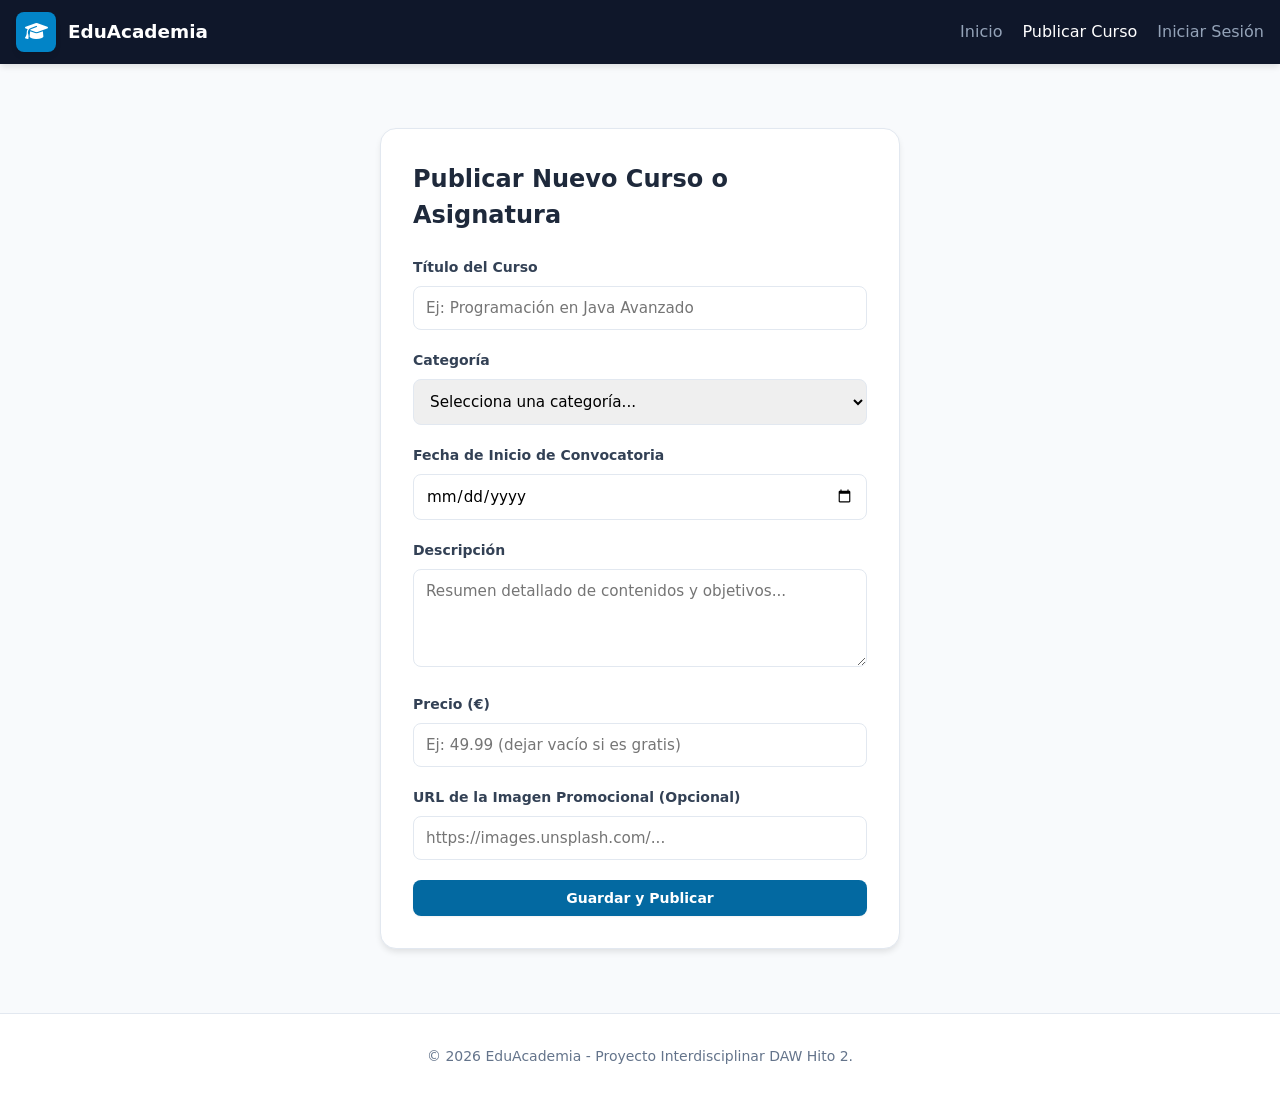
<file: crear.html>
<!DOCTYPE html>
<html lang="es">
<head>
  <meta charset="UTF-8">
  <meta name="viewport" content="width=device-width, initial-scale=1.0">
  <title>EduAcademia | Publicar Curso</title>
  <link rel="stylesheet" href="styles.css">
  <link rel="stylesheet" href="https://cdnjs.cloudflare.com/ajax/libs/font-awesome/6.4.0/css/all.min.css">
</head>
<body>
  <header class="header">
    <nav class="header-container">
      <a href="index.html" class="brand-logo">
        <div class="brand-icon"><i class="fa-solid fa-graduation-cap"></i></div>
        <span>EduAcademia</span>
      </a>
      <button id="mobile-menu-btn" class="menu-toggle" aria-label="Abrir menú" aria-expanded="false">
        <i class="fa-solid fa-bars"></i>
      </button>
      <ul id="nav-links" class="nav-links">
        <li><a href="index.html">Inicio</a></li>
        <li><a href="crear.html" class="active">Publicar Curso</a></li>
        <li><a href="login.html">Iniciar Sesión</a></li>
      </ul>
    </nav>
  </header>

  <main class="container">
    <section class="form-card">
      <h2 style="margin-bottom: 1.5rem;">Publicar Nuevo Curso o Asignatura</h2>
      <form id="create-course-form" novalidate>
        <div class="form-group">
          <label for="title">Título del Curso</label>
          <input type="text" id="title" class="form-control" data-validate="required|min:5" placeholder="Ej: Programación en Java Avanzado">
          <div id="error-title" class="error-message" aria-live="polite"></div>
        </div>
        <div class="form-group">
          <label for="category">Categoría</label>
          <select id="category" class="form-control" data-validate="required">
            <option value="">Selecciona una categoría...</option>
            <option value="Desarrollo Web">Desarrollo Web</option>
            <option value="Bases de Datos">Bases de Datos</option>
            <option value="Cloud">Cloud</option>
          </select>
          <div id="error-category" class="error-message" aria-live="polite"></div>
        </div>
        <div class="form-group">
          <label for="startDate">Fecha de Inicio de Convocatoria</label>
          <input type="date" id="startDate" class="form-control" data-validate="required|futureDate">
          <div id="error-startDate" class="error-message" aria-live="polite"></div>
        </div>
        <div class="form-group">
          <label for="description">Descripción</label>
          <textarea id="description" class="form-control" rows="4" data-validate="required|min:15" placeholder="Resumen detallado de contenidos y objetivos..."></textarea>
          <div id="error-description" class="error-message" aria-live="polite"></div>
        </div>
        <div class="form-group">
          <label for="price">Precio (€)</label>
          <input type="number" step="0.01" id="price" class="form-control" data-validate="positiveNumber" placeholder="Ej: 49.99 (dejar vacío si es gratis)">
          <div id="error-price" class="error-message" aria-live="polite"></div>
        </div>
        <div class="form-group">
          <label for="image">URL de la Imagen Promocional (Opcional)</label>
          <input type="url" id="image" class="form-control" data-validate="url" placeholder="https://images.unsplash.com/...">
          <div id="error-image" class="error-message" aria-live="polite"></div>
        </div>
        <button type="submit" class="btn-primary" style="width: 100%;">Guardar y Publicar</button>
      </form>
    </section>
  </main>

  <footer class="footer">
    <p>&copy; 2026 EduAcademia - Proyecto Interdisciplinar DAW Hito 2.</p>
  </footer>

  <script src="mockData.js"></script>
  <script src="main.js"></script>
</body>
</html>
</file>
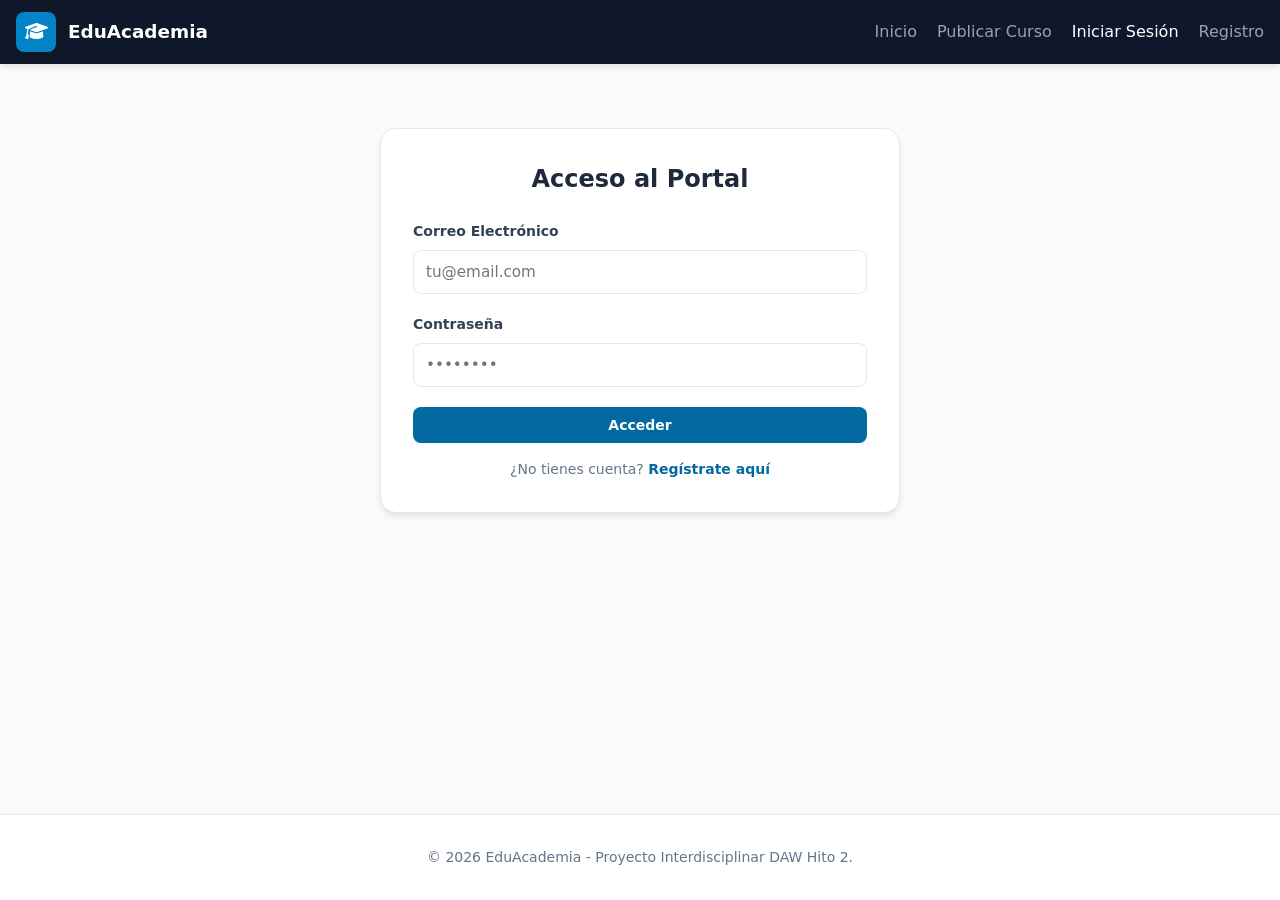
<file: login.html>
<!DOCTYPE html>
<html lang="es">
<head>
  <meta charset="UTF-8">
  <meta name="viewport" content="width=device-width, initial-scale=1.0">
  <title>EduAcademia | Iniciar Sesión</title>
  <link rel="stylesheet" href="styles.css">
  <link rel="stylesheet" href="https://cdnjs.cloudflare.com/ajax/libs/font-awesome/6.4.0/css/all.min.css">
</head>
<body>
  <header class="header">
    <nav class="header-container">
      <a href="index.html" class="brand-logo">
        <div class="brand-icon"><i class="fa-solid fa-graduation-cap"></i></div>
        <span>EduAcademia</span>
      </a>
      <button id="mobile-menu-btn" class="menu-toggle" aria-label="Abrir menú" aria-expanded="false">
        <i class="fa-solid fa-bars"></i>
      </button>
      <ul id="nav-links" class="nav-links">
        <li><a href="index.html">Inicio</a></li>
        <li><a href="crear.html">Publicar Curso</a></li>
        <li><a href="login.html" class="active">Iniciar Sesión</a></li>
        <li><a href="registro.html">Registro</a></li>
      </ul>
    </nav>
  </header>

  <main class="container">
    <section class="auth-card">
      <h2 style="margin-bottom: 1.5rem; text-align: center;">Acceso al Portal</h2>
      <form id="login-form" novalidate>
        <div class="form-group">
          <label for="email">Correo Electrónico</label>
          <input type="email" id="email" class="form-control" data-validate="required|email" placeholder="tu@email.com">
          <div id="error-email" class="error-message" aria-live="polite"></div>
        </div>
        <div class="form-group">
          <label for="password">Contraseña</label>
          <input type="password" id="password" class="form-control" data-validate="required|min:6" placeholder="••••••••">
          <div id="error-password" class="error-message" aria-live="polite"></div>
        </div>
        <button type="submit" class="btn-primary" style="width: 100%;">Acceder</button>
      </form>
      <p style="margin-top: 1rem; text-align: center; font-size: 0.875rem; color: var(--slate-500);">
        ¿No tienes cuenta? <a href="registro.html" style="color: var(--brand-600); font-weight: 600;">Regístrate aquí</a>
      </p>
    </section>
  </main>

  <footer class="footer">
    <p>&copy; 2026 EduAcademia - Proyecto Interdisciplinar DAW Hito 2.</p>
  </footer>

  <script src="mockData.js"></script>
  <script src="main.js"></script>
</body>
</html>
</file>
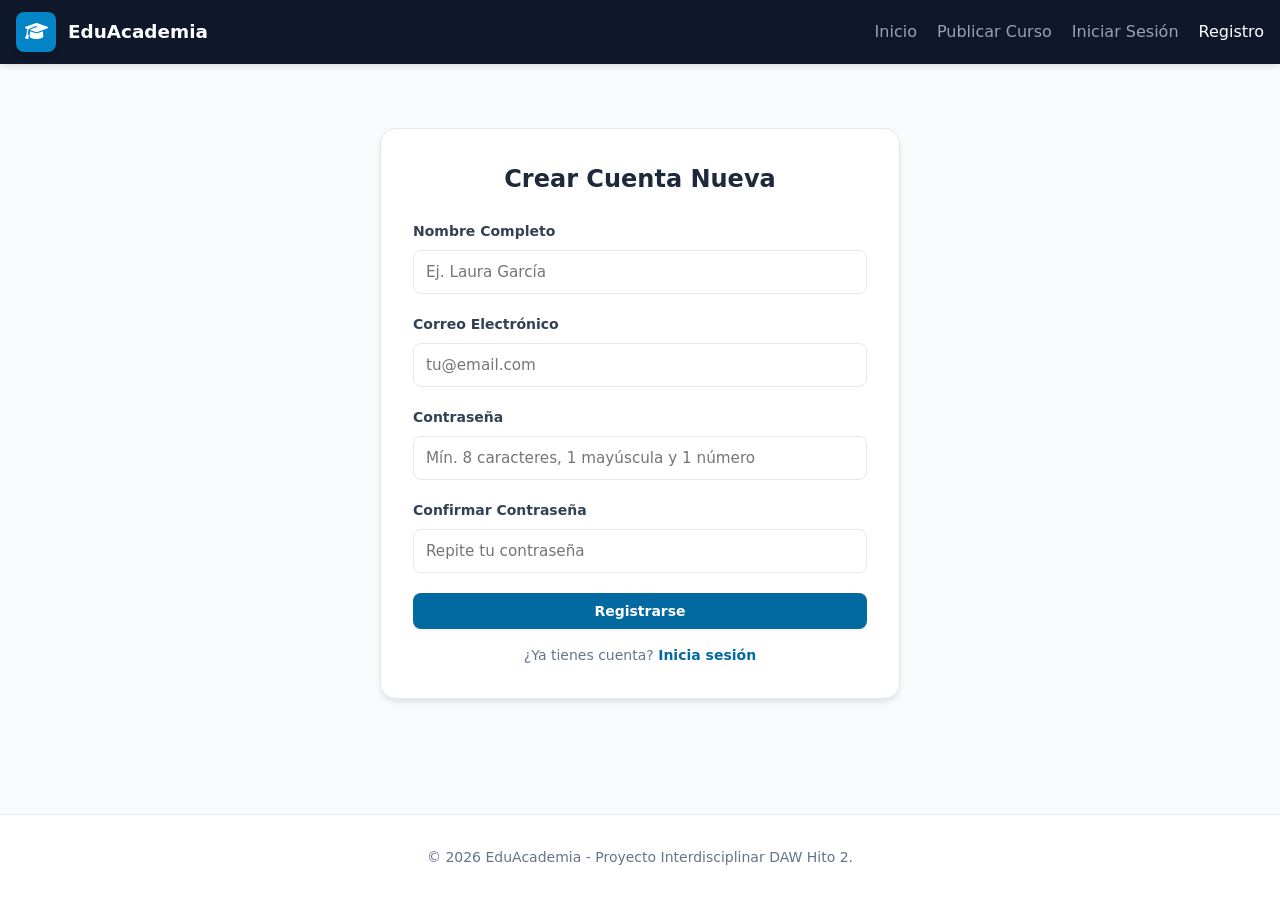
<file: registro.html>
<!DOCTYPE html>
<html lang="es">
<head>
  <meta charset="UTF-8">
  <meta name="viewport" content="width=device-width, initial-scale=1.0">
  <title>EduAcademia | Registro</title>
  <link rel="stylesheet" href="styles.css">
  <link rel="stylesheet" href="https://cdnjs.cloudflare.com/ajax/libs/font-awesome/6.4.0/css/all.min.css">
</head>
<body>
  <header class="header">
    <nav class="header-container">
      <a href="index.html" class="brand-logo">
        <div class="brand-icon"><i class="fa-solid fa-graduation-cap"></i></div>
        <span>EduAcademia</span>
      </a>
      <button id="mobile-menu-btn" class="menu-toggle" aria-label="Abrir menú" aria-expanded="false">
        <i class="fa-solid fa-bars"></i>
      </button>
      <ul id="nav-links" class="nav-links">
        <li><a href="index.html">Inicio</a></li>
        <li><a href="crear.html">Publicar Curso</a></li>
        <li><a href="login.html">Iniciar Sesión</a></li>
        <li><a href="registro.html" class="active">Registro</a></li>
      </ul>
    </nav>
  </header>

  <main class="container">
    <section class="auth-card">
      <h2 style="margin-bottom: 1.5rem; text-align: center;">Crear Cuenta Nueva</h2>
      <form id="register-form" novalidate>
        <div class="form-group">
          <label for="nombre">Nombre Completo</label>
          <input type="text" id="nombre" class="form-control" data-validate="required|min:3" placeholder="Ej. Laura García">
          <div id="error-nombre" class="error-message" aria-live="polite"></div>
        </div>
        <div class="form-group">
          <label for="email">Correo Electrónico</label>
          <input type="email" id="email" class="form-control" data-validate="required|email" placeholder="tu@email.com">
          <div id="error-email" class="error-message" aria-live="polite"></div>
        </div>
        <div class="form-group">
          <label for="password">Contraseña</label>
          <input type="password" id="password" class="form-control" data-validate="required|password" placeholder="Mín. 8 caracteres, 1 mayúscula y 1 número">
          <div id="error-password" class="error-message" aria-live="polite"></div>
        </div>
        <div class="form-group">
          <label for="confirmPassword">Confirmar Contraseña</label>
          <input type="password" id="confirmPassword" class="form-control" data-validate="required|matchPassword" placeholder="Repite tu contraseña">
          <div id="error-confirmPassword" class="error-message" aria-live="polite"></div>
        </div>
        <button type="submit" class="btn-primary" style="width: 100%;">Registrarse</button>
      </form>
      <p style="margin-top: 1rem; text-align: center; font-size: 0.875rem; color: var(--slate-500);">
        ¿Ya tienes cuenta? <a href="login.html" style="color: var(--brand-600); font-weight: 600;">Inicia sesión</a>
      </p>
    </section>
  </main>

  <footer class="footer">
    <p>&copy; 2026 EduAcademia - Proyecto Interdisciplinar DAW Hito 2.</p>
  </footer>

  <script src="mockData.js"></script>
  <script src="main.js"></script>
</body>
</html>
</file>
<file: styles.css>
:root {
  --brand-50: #f0f9ff;
  --brand-100: #e0f2fe;
  --brand-500: #0284c7;
  --brand-600: #0369a1;
  --brand-700: #075985;

  --danger-50: #fef2f2;
  --danger-500: #ef4444;
  --danger-600: #dc2626;

  --success-50: #f0fdf4;
  --success-500: #22c55e;
  --success-600: #16a34a;

  --slate-50: #f8fafc;
  --slate-100: #f1f5f9;
  --slate-200: #e2e8f0;
  --slate-400: #94a3b8;
  --slate-500: #64748b;
  --slate-600: #475569;
  --slate-700: #334155;
  --slate-800: #1e293b;
  --slate-900: #0f172a;

  --font-family: 'Inter', system-ui, -apple-system, sans-serif;
  --radius-sm: 0.375rem;
  --radius-md: 0.5rem;
  --radius-lg: 0.75rem;
  --radius-xl: 1rem;

  --shadow-sm: 0 1px 2px 0 rgb(0 0 0 / 0.05);
  --shadow-md: 0 4px 6px -1px rgb(0 0 0 / 0.1);
  --shadow-lg: 0 10px 25px -5px rgb(0 0 0 / 0.25);
  --transition: all 0.25s ease-in-out;
}

* { box-sizing: border-box; margin: 0; padding: 0; }
html, body { height: 100%; }

body {
  font-family: var(--font-family);
  background-color: var(--slate-50);
  color: var(--slate-800);
  line-height: 1.5;
  display: flex;
  flex-direction: column;
  min-height: 100vh;
  -webkit-font-smoothing: antialiased;
}

a { color: inherit; text-decoration: none; }
button, select, input, textarea { font-family: inherit; font-size: inherit; }

/* Header & Menú Hamburguesa */
.header {
  background-color: var(--slate-900);
  color: white;
  box-shadow: var(--shadow-md);
  position: sticky;
  top: 0;
  z-index: 40;
  flex-shrink: 0;
}

.header-container {
  max-width: 80rem;
  margin: 0 auto;
  padding: 0 1rem;
  height: 4rem;
  display: flex;
  align-items: center;
  justify-content: space-between;
  position: relative;
}

.brand-logo { display: flex; align-items: center; gap: 0.75rem; font-weight: 700; font-size: 1.15rem; }
.brand-icon {
  background-color: var(--brand-500);
  color: white;
  padding: 0.5rem;
  border-radius: var(--radius-md);
  display: flex;
  align-items: center;
  justify-content: center;
  width: 2.5rem;
  height: 2.5rem;
  box-shadow: var(--shadow-md);
}

.menu-toggle {
  display: flex;
  align-items: center;
  justify-content: center;
  background: transparent;
  border: 1px solid var(--slate-700);
  color: white;
  width: 2.5rem;
  height: 2.5rem;
  border-radius: var(--radius-md);
  cursor: pointer;
  font-size: 1.25rem;
  transition: var(--transition);
}
.menu-toggle:hover { background-color: var(--slate-800); }

.nav-links {
  display: none;
  flex-direction: column;
  position: absolute;
  top: 4rem;
  left: 0;
  right: 0;
  background-color: var(--slate-900);
  padding: 1rem 1.5rem 1.5rem;
  gap: 1rem;
  list-style: none;
  border-top: 1px solid var(--slate-800);
  box-shadow: var(--shadow-lg);
}
.nav-links.open { display: flex; }
.nav-links a { font-weight: 500; color: var(--slate-400); transition: var(--transition); display: block; padding: 0.4rem 0; }
.nav-links a:hover, .nav-links a.active { color: white; }
.nav-links a.btn-primary { color: white; text-align: center; padding: 0.5rem 1rem; }

@media (min-width: 768px) {
  .menu-toggle { display: none; }
  .nav-links {
    display: flex;
    flex-direction: row;
    position: static;
    background: transparent;
    padding: 0;
    gap: 1.25rem;
    border-top: none;
    box-shadow: none;
    align-items: center;
  }
}

/* Layout y Filtros */
.container { max-width: 80rem; margin: 0 auto; padding: 2rem 1rem; flex: 1; width: 100%; }
.filters-bar { display: flex; flex-direction: column; gap: 1rem; margin-bottom: 2rem; }
@media (min-width: 640px) { .filters-bar { flex-direction: row; align-items: center; } }

/* Tarjetas */
.cards-grid { display: grid; grid-template-columns: 1fr; gap: 1.5rem; align-items: stretch; }
.card-uniform {
  background-color: white;
  border-radius: var(--radius-lg);
  border: 1px solid var(--slate-200);
  padding: 1.25rem;
  box-shadow: var(--shadow-sm);
  transition: var(--transition);
  display: flex;
  flex-direction: column;
  height: 100%;
}
.card-uniform:hover { box-shadow: var(--shadow-md); transform: translateY(-2px); }
.card-body-flex { display: flex; flex-direction: column; flex: 1; }
.card-footer-mt { margin-top: auto; }

/* Botones y Formularios */
.btn-primary {
  background-color: var(--brand-600);
  color: white;
  padding: 0.625rem 1.25rem;
  border-radius: var(--radius-md);
  font-size: 0.875rem;
  font-weight: 600;
  border: none;
  cursor: pointer;
  transition: var(--transition);
  display: inline-flex;
  align-items: center;
  justify-content: center;
  gap: 0.5rem;
  box-shadow: var(--shadow-sm);
}
.btn-primary:hover { background-color: var(--brand-700); }

.btn-secondary {
  background-color: var(--slate-100);
  color: var(--slate-700);
  padding: 0.625rem 1.25rem;
  border-radius: var(--radius-md);
  font-size: 0.875rem;
  font-weight: 600;
  border: 1px solid var(--slate-200);
  cursor: pointer;
  transition: var(--transition);
  display: inline-flex;
  align-items: center;
  justify-content: center;
  gap: 0.5rem;
}
.btn-secondary:hover { background-color: var(--slate-200); }

.btn-danger {
  background-color: var(--danger-600);
  color: white;
  padding: 0.5rem 0.75rem;
  border-radius: var(--radius-md);
  font-size: 0.8rem;
  font-weight: 600;
  border: none;
  cursor: pointer;
  transition: var(--transition);
  display: inline-flex;
  align-items: center;
  justify-content: center;
  gap: 0.35rem;
}
.btn-danger:hover { background-color: #b91c1c; }

.form-group { margin-bottom: 1.25rem; }
.form-group label { display: block; font-size: 0.875rem; font-weight: 600; margin-bottom: 0.5rem; color: var(--slate-700); }
.form-control {
  width: 100%;
  padding: 0.75rem;
  border: 1px solid var(--slate-200);
  border-radius: var(--radius-md);
  font-size: 0.95rem;
  outline: none;
  transition: var(--transition);
}
.form-control:focus { border-color: var(--brand-500); box-shadow: 0 0 0 3px rgba(2, 132, 199, 0.15); }

.form-control.is-invalid { border-color: var(--danger-500); background-color: var(--danger-50); }
.form-control.is-invalid:focus { box-shadow: 0 0 0 3px rgba(239, 68, 68, 0.15); }
.form-control.is-valid { border-color: var(--success-500); background-color: var(--success-50); }

.error-message {
  display: none;
  color: var(--danger-600);
  font-size: 0.8rem;
  font-weight: 500;
  margin-top: 0.375rem;
  align-items: center;
  gap: 0.35rem;
}
.error-message.visible { display: flex; }

.auth-card, .form-card {
  max-width: 520px;
  margin: 2rem auto;
  background-color: white;
  padding: 2rem;
  border-radius: var(--radius-xl);
  border: 1px solid var(--slate-200);
  box-shadow: var(--shadow-md);
}

/* Modales Interactivos */
.modal-overlay {
  position: fixed;
  inset: 0;
  background-color: rgba(15, 23, 42, 0.65);
  backdrop-filter: blur(2px);
  display: flex;
  align-items: center;
  justify-content: center;
  padding: 1rem;
  z-index: 100;
  opacity: 0;
  visibility: hidden;
  transition: opacity 0.2s ease, visibility 0.2s ease;
}
.modal-overlay.active { opacity: 1; visibility: visible; }
.modal-box {
  background-color: white;
  border-radius: var(--radius-xl);
  max-width: 440px;
  width: 100%;
  padding: 1.75rem;
  box-shadow: var(--shadow-lg);
  transform: scale(0.95);
  transition: transform 0.2s ease;
}
.modal-overlay.active .modal-box { transform: scale(1); }
.modal-header { display: flex; align-items: center; gap: 0.75rem; margin-bottom: 0.75rem; }
.modal-icon {
  width: 2.5rem;
  height: 2.5rem;
  border-radius: 50%;
  display: flex;
  align-items: center;
  justify-content: center;
  font-size: 1.15rem;
  flex-shrink: 0;
}
.modal-icon.info { background-color: var(--brand-100); color: var(--brand-600); }
.modal-icon.success { background-color: var(--success-50); color: var(--success-600); }
.modal-icon.danger { background-color: var(--danger-50); color: var(--danger-600); }
.modal-title { font-size: 1.15rem; font-weight: 700; color: var(--slate-900); }
.modal-body { color: var(--slate-600); font-size: 0.925rem; margin-bottom: 1.5rem; }
.modal-actions { display: flex; justify-content: flex-end; gap: 0.75rem; }

.footer {
  background-color: white;
  border-top: 1px solid var(--slate-200);
  padding: 2rem 1rem;
  text-align: center;
  color: var(--slate-500);
  font-size: 0.875rem;
}

@media (min-width: 640px) { .cards-grid { grid-template-columns: repeat(2, 1fr); } }
@media (min-width: 1024px) { .cards-grid { grid-template-columns: repeat(3, 1fr); } }
</file>
